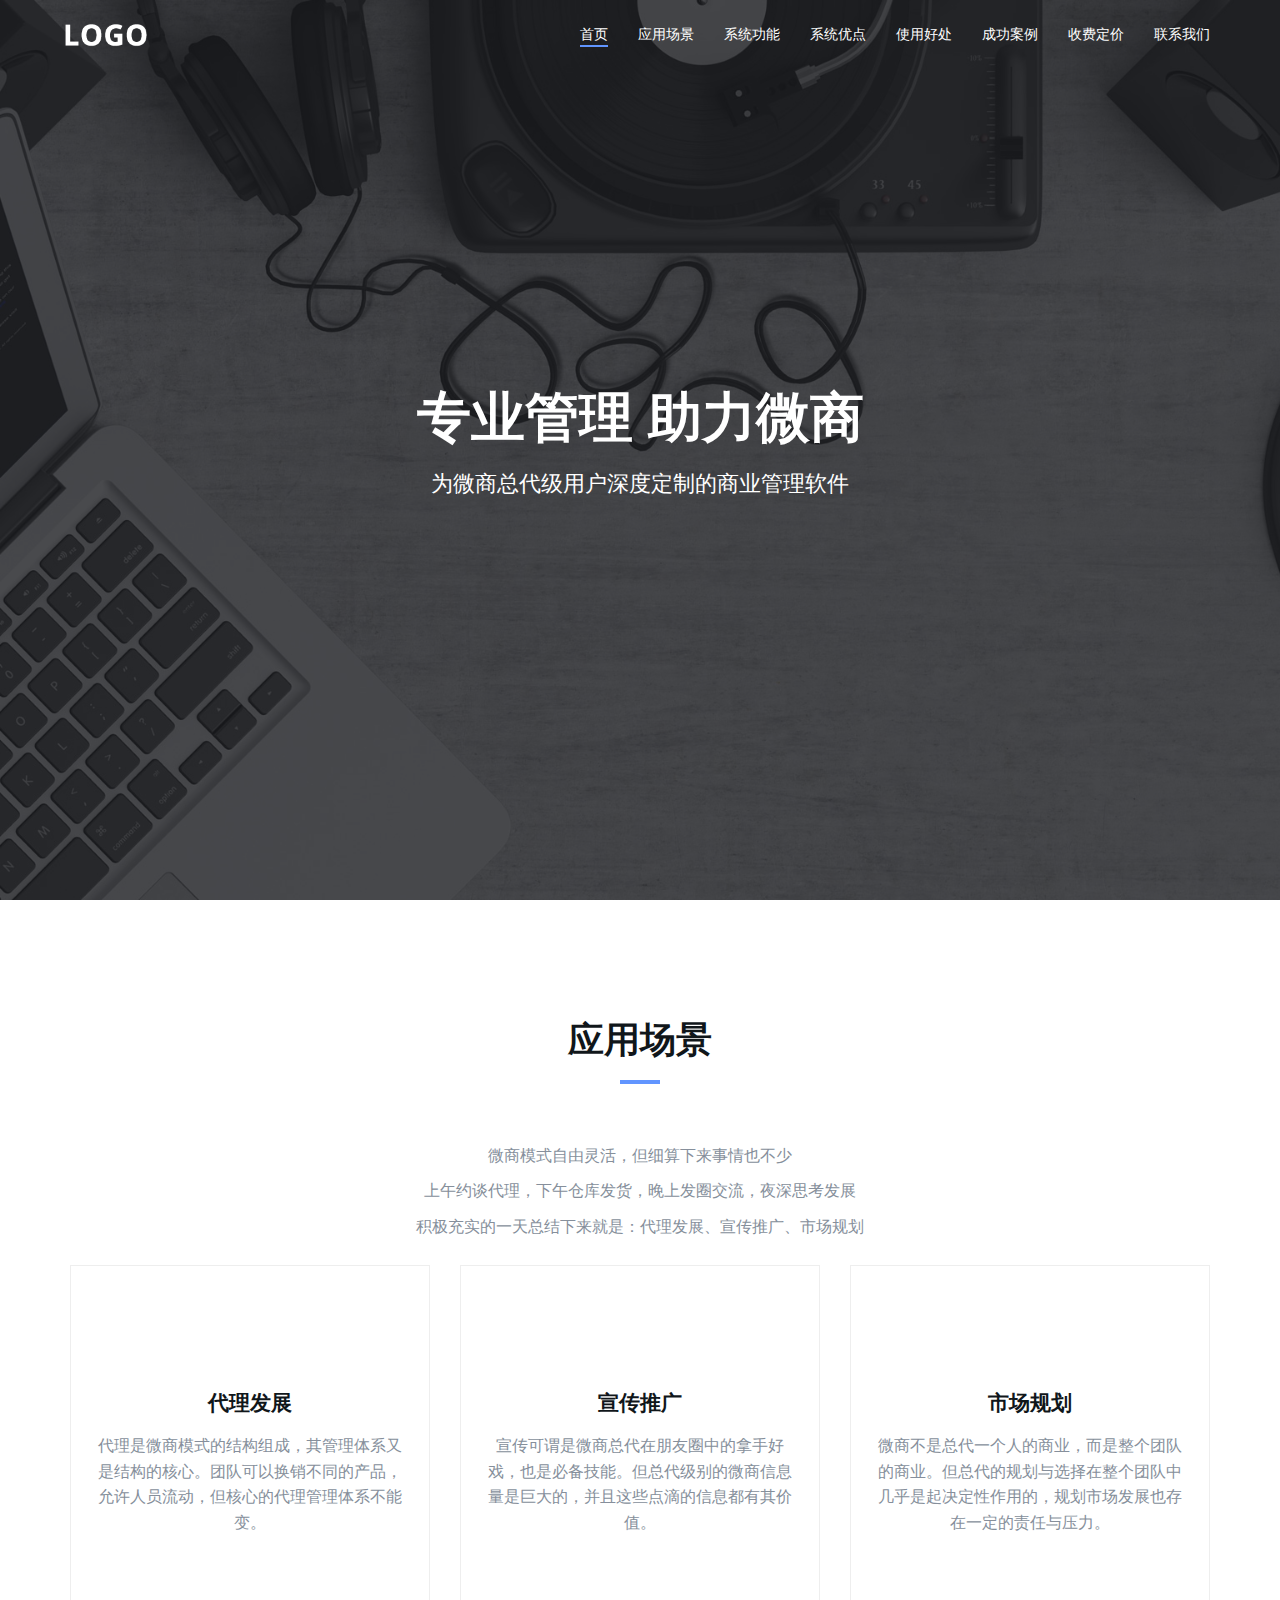
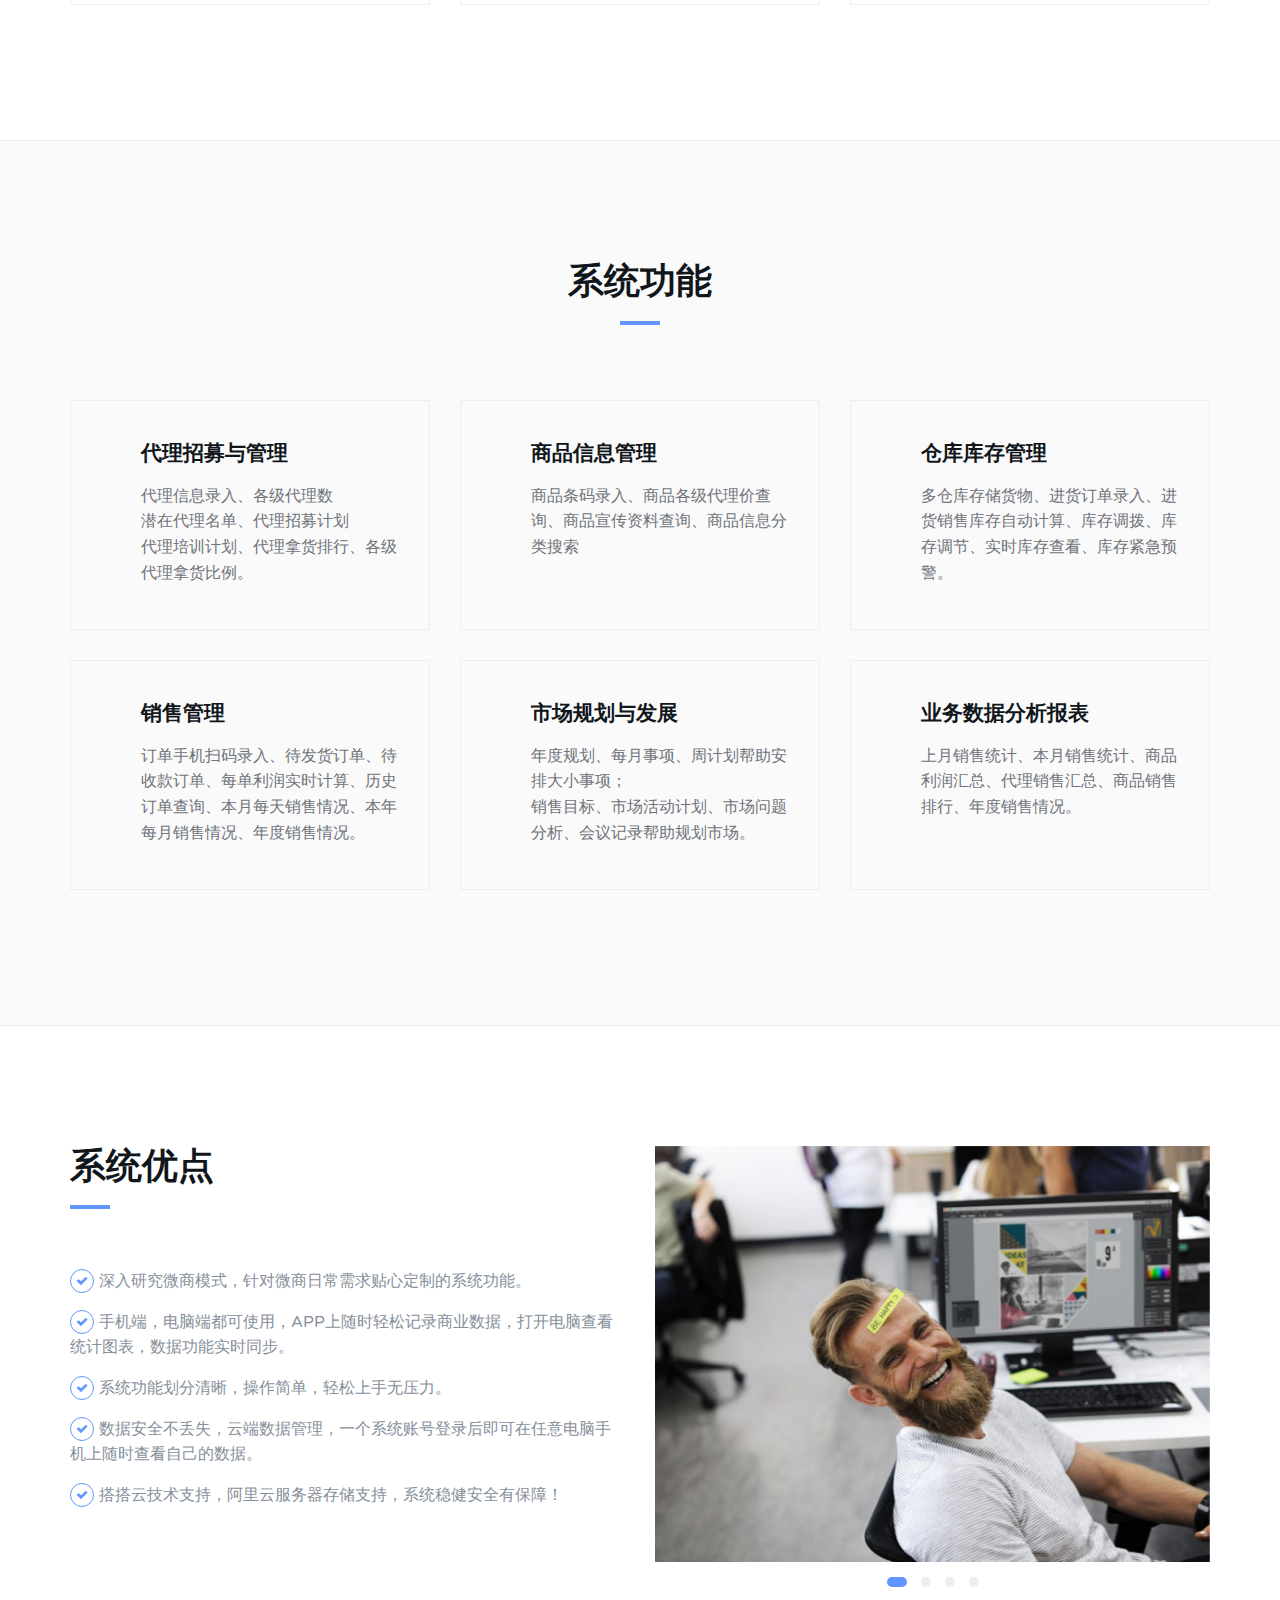
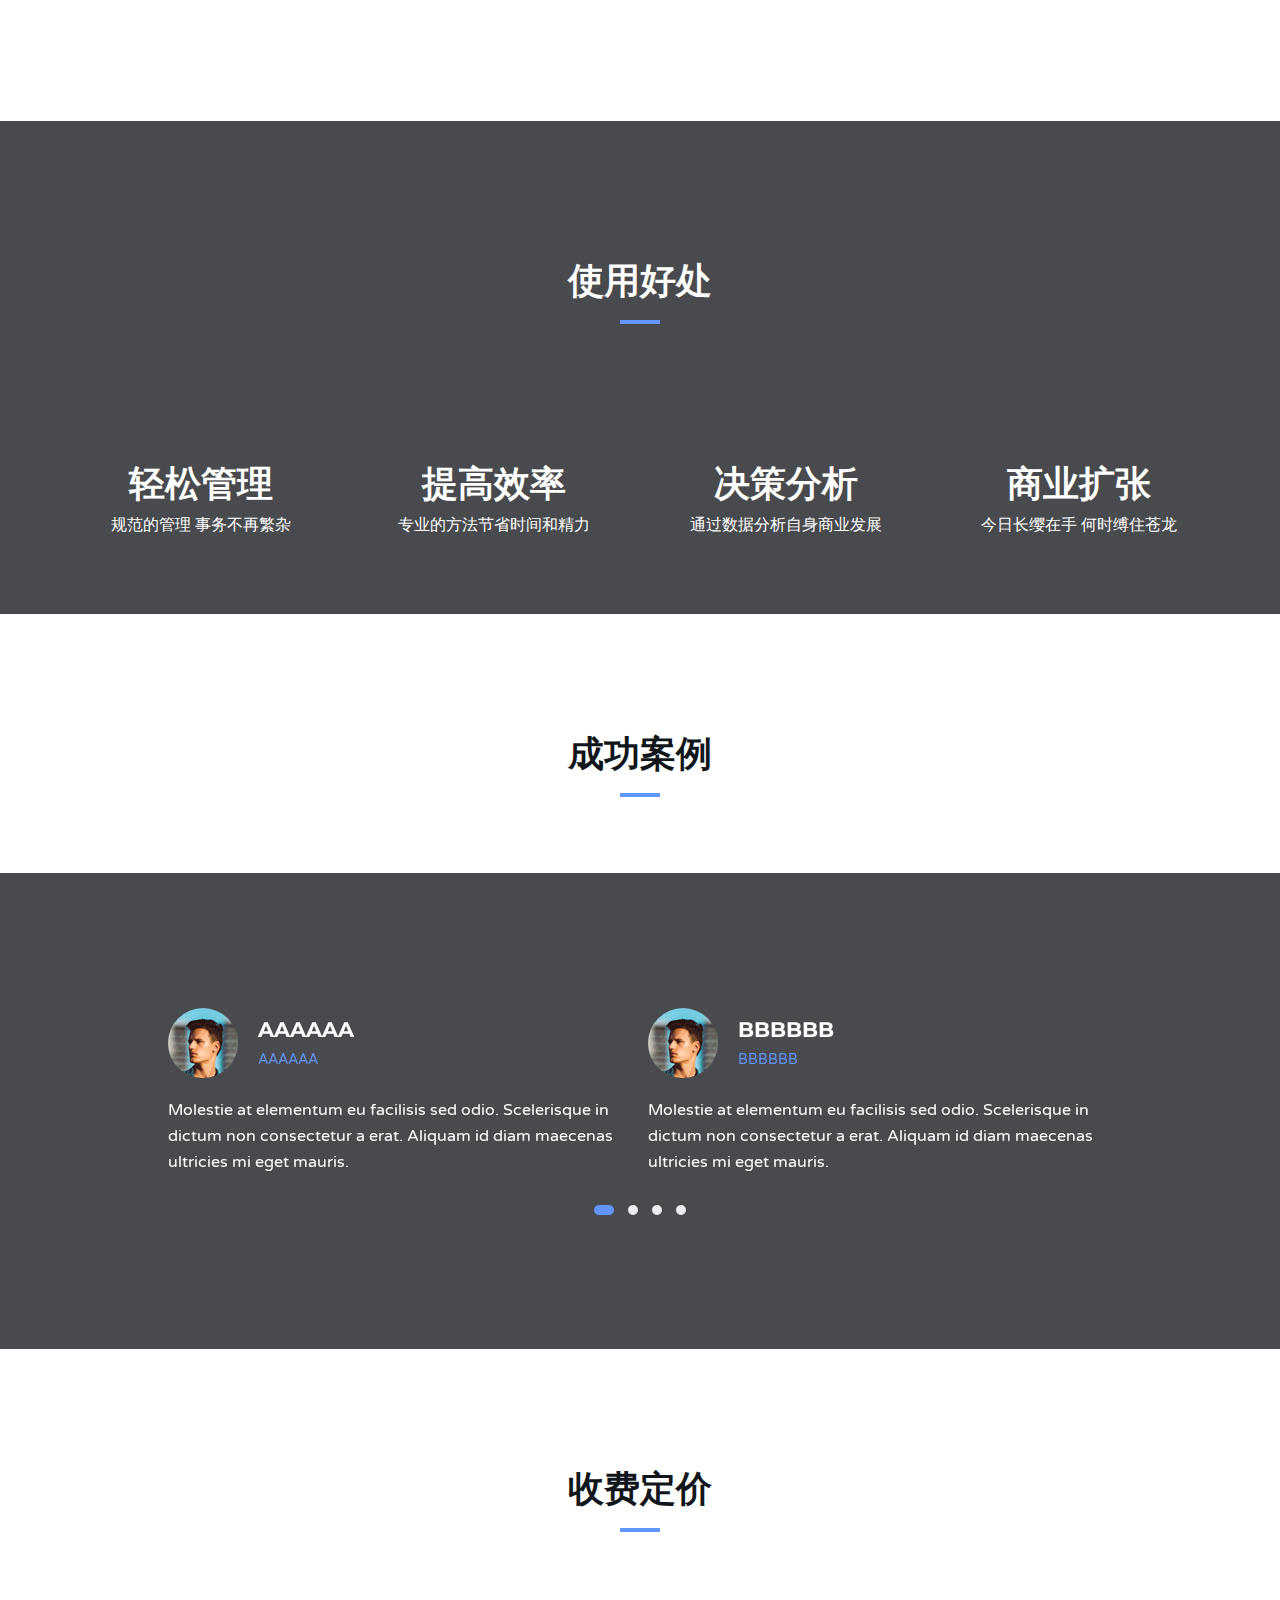
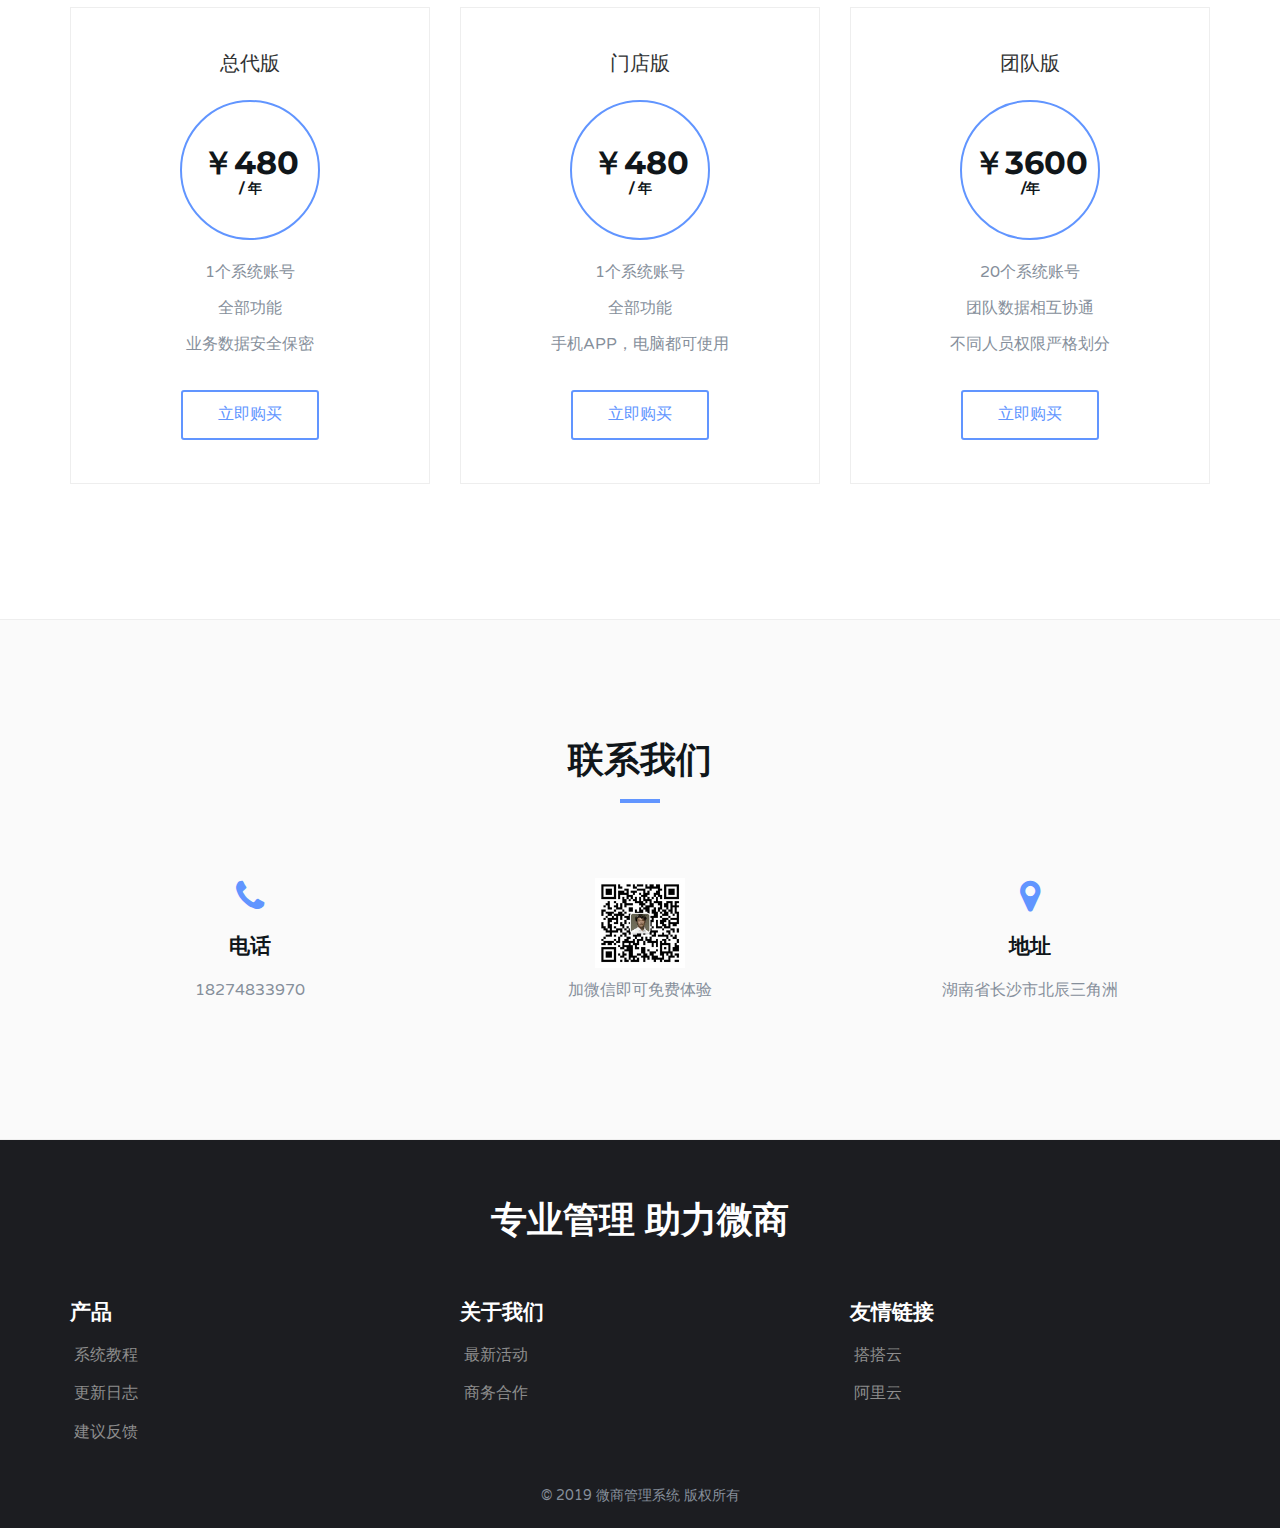
<file: index.html>
<!DOCTYPE html>
<html lang="en">

<head>
	<meta charset="utf-8">
	<meta http-equiv="X-UA-Compatible" content="IE=edge">
	<meta name="viewport" content="width=device-width, initial-scale=1">
	<!-- The above 3 meta tags *must* come first in the head; any other head content must come *after* these tags -->

	<title>微商管理系统</title>

	<!-- Google font -->
	<link href="https://fonts.googleapis.com/css?family=Montserrat:400,700%7CVarela+Round" rel="stylesheet">

	<!-- Bootstrap -->
	<link type="text/css" rel="stylesheet" href="css/bootstrap.min.css" />

	<!-- Owl Carousel -->
	<link type="text/css" rel="stylesheet" href="css/owl.carousel.css" />
	<link type="text/css" rel="stylesheet" href="css/owl.theme.default.css" />

	<!-- Magnific Popup -->
	<link type="text/css" rel="stylesheet" href="css/magnific-popup.css" />

	<!-- Font Awesome Icon -->
	<link rel="stylesheet" href="css/font-awesome.min.css">


	<!-- Custom stlylesheet -->
	<link type="text/css" rel="stylesheet" href="css/style.css" />


	<script type="text/javascript" src="js/jquery.min.js"></script>

	<!-- HTML5 shim and Respond.js for IE8 support of HTML5 elements and media queries -->
	<!-- WARNING: Respond.js doesn't work if you view the page via file:// -->
	<!-- [if lt IE 9]>
		<script src="https://oss.maxcdn.com/html5shiv/3.7.3/html5shiv.min.js"></script>
		<script src="https://oss.maxcdn.com/respond/1.4.2/respond.min.js"></script>
	<![endif] -->

</head>

<body>
	<!-- Header -->
	<header id="home">
		<!-- Background Image -->
		<div class="bg-img" style="background-image: url('./img/background1.jpg');">
			<div class="overlay"></div>
		</div>
		<!-- /Background Image -->

		<!-- Nav -->
		<nav id="nav" class="navbar nav-transparent">
			<div class="container">

				<div class="navbar-header">
					<!-- Logo -->
					<div class="navbar-brand">
						<a href="index.html">
							<img class="logo" src="img/logo.png" alt="logo">
							<img class="logo-alt" src="img/logo-alt.png" alt="logo">
						</a>
					</div>
					<!-- /Logo -->

					<!-- Collapse nav button -->
					<div class="nav-collapse">
						<span></span>
					</div>
					<!-- /Collapse nav button -->
				</div>

				<!--  Main navigation  -->
				<ul class="main-nav nav navbar-nav navbar-right">
					<li><a href="#home">首页</a></li>
					<li><a href="#scene">应用场景</a></li>
					<li><a href="#function">系统功能</a></li>
					<li><a href="#advantage">系统优点</a></li>
					<li><a href="#benefit">使用好处</a></li>
					<li><a href="#case">成功案例</a></li>
					<li><a href="#pricing">收费定价</a></li>
					<li><a href="#contact">联系我们</a></li>

				</ul>
				<!-- /Main navigation -->

			</div>
		</nav>
		<!-- /Nav -->

		<!-- home wrapper -->
		<div class="home-wrapper">
			<div class="container">
				<div class="row">

					<!-- home content -->
					<div class="col-md-10 col-md-offset-1">
						<div class="home-content">
							<h1 class="white-text">专业管理 助力微商</h1>
							<p class="white-text" style="font-size:22px;">为微商总代级用户深度定制的商业管理软件
							</p>
							<!-- <button class="white-btn">Get Started!</button>
							<button class="main-btn">Learn more</button> -->
						</div>
					</div>
					<!-- /home content -->

				</div>
			</div>
		</div>
		<!-- /home wrapper -->

	</header>
	<!-- /Header -->

	<!-- 应用场景 -->
	<div id="scene" class="section md-padding">

		<!-- Container -->
		<div class="container">

			<!-- Row -->
			<div class="row">

				<!-- Section header -->
				<div class="section-header text-center">
					<h2 class="title">应用场景</h2>
				</div>
				<!-- /Section header -->
				<div class="scene-info">
					<p>微商模式自由灵活，但细算下来事情也不少</p>

					<p>上午约谈代理，下午仓库发货，晚上发圈交流，夜深思考发展</p>
					<!-- <p>上午咖啡厅约谈代理，下午忙着仓库发货，晚上发圈群内交流，夜深思考商业发展。</p> -->

					<p>积极充实的一天总结下来就是：代理发展、宣传推广、市场规划</p>
				</div>


				<div class="col-md-4">
					<div class="scene">
						<svg>
							<use xlink:href="#icon-weishangjinhuojiejuefangan"></use>
						</svg>

						<!-- 发掘潜在代理，策划招募活动，培训新人代理，扶持优质代理，维护团队关系。
						代理是微商模式的结构组成，其管理体系又是结构的核心。团队可以换销不同的产品，允许人员流动，但核心的代理管理体系不能变。
						用软件系统来呈现管理体系，将会更规范，更有力！ -->

						<h3>代理发展</h3>
						<p>
							代理是微商模式的结构组成，其管理体系又是结构的核心。团队可以换销不同的产品，允许人员流动，但核心的代理管理体系不能变。</br>
							</p>
						<!-- <a href="#function">了解更多</a> -->
					</div>
				</div>

				<div class="col-md-4">
					<div class="scene">
						<svg>
							<use xlink:href="#icon-guanfangzongdai_selected"></use>
						</svg>
						<!-- 收集资料，编辑文案，坚持发圈，激励伙伴，积极与团队分享信息。
							宣传可谓是微商总代在朋友圈中的拿手好戏，也是必备技能。但总代级别的微商信息量是巨大的，并且这些点滴的信息都有其价值。如果能有一款软件能够帮助总代们管理宣传信息，那该多好。 -->
						<h3>宣传推广</h3>
						<p>
							宣传可谓是微商总代在朋友圈中的拿手好戏，也是必备技能。但总代级别的微商信息量是巨大的，并且这些点滴的信息都有其价值。</p>
						<!-- <a href="#function">了解更多</a> -->
					</div>
				</div>

				<div class="col-md-4">
					<div class="scene">
						<svg>
							<use xlink:href="#icon-mendian"></use>
						</svg>
						<!-- 发掘新品，扩展渠道，寻求合作。
							微商不是总代一个人的商业，而是整个团队的商业。但总代的规划与选择在整个团队中几乎是起决定性作用的，规划市场发展也存在一定的责任与压力。
							及时发现团队销售问题，分析市场走向，避开商业危机 -->
						<h3>市场规划</h3>
						<p>
							微商不是总代一个人的商业，而是整个团队的商业。但总代的规划与选择在整个团队中几乎是起决定性作用的，规划市场发展也存在一定的责任与压力。
							</p>
						<!-- <a href="#function">了解更多</a> -->
					</div>
				</div>

			</div>
			<!-- /Row -->

		</div>
		<!-- /Container -->

	</div>
	<!-- /应用场景 -->



	<!-- 系统功能 -->
	<div id="function" class="section md-padding bg-grey">

		<!-- Container -->
		<div class="container">

			<!-- Row -->
			<div class="row">

				

				<!-- Section header -->
				<div class="section-header text-center">
					<h2 class="title">系统功能</h2>
				</div>
				<!-- /Section header -->

				<!-- service -->
				<div class="col-md-4 col-sm-6">
						<div class="service" id="s4">
	
							<svg>
								<use xlink:href="#icon-huiyuanguanli"></use>
							</svg>
	
							<!-- <i class="iconfont icon-huiyuanguanli"></i> -->
							<h3 id="h4">代理招募与管理</h3>
							<p id="p4">代理信息录入、各级代理数</br>潜在代理名单、代理招募计划</br>代理培训计划、代理拿货排行、各级代理拿货比例。</p>
							<script type="text/javascript">
								$("#s4").mouseover(function () {
									$("#p4").text("团队总代最关系莫过于发展代理，代理是微商销售体系的支架。系统以信息化技术，以及专业的微商代理管理策略，帮助微商总代系统化的管理发展团队代理。");
									$("#h4").text("实际用处：");
								})
								$("#s4").mouseout(function () {
									var text = "代理信息管理、各级代理数 \n 潜在代理名单、代理招募计划\n代理培训计划、代理拿货排行、各级代理拿货比例。";
									text=text.replace(/[\n\r]/g,'<br>')
									$("#p4").text(text);
									$("#h4").text("代理管理与招募");
								})
							</script>
						</div>
					</div>
					<!-- /service -->

				<!-- service -->
				<div class="col-md-4 col-sm-6">
					<div class="service" id="s1">

						<svg>
							<use xlink:href="#icon-huiyuanjifen"></use>
						</svg>
						<h3 id="h1">商品信息管理</h3>
						<p id="p1">商品条码录入、商品各级代理价查询、商品宣传资料查询、商品信息分类搜索</p>
						<script type="text/javascript">
							$("#s1").mouseover(function () {
								$("#p1").text("在手机APP或电脑上轻松查询商品信息，商品种类多，信息多都不再麻烦啦！");
								$("#h1").text("实际用处：");
							})
							$("#s1").mouseout(function () {
								$("#p1").text("商品条码录入、商品各级代理价查询、商品宣传资料查询、商品信息分类搜索、商品销售排行、商品利润率分析。");
								$("#h1").text("商品信息管理");
							})
						</script>

					</div>
				</div>
				<!-- /service -->

				<!-- service -->
				<div class="col-md-4 col-sm-6">
					<div class="service" id="s2">

						<svg>
							<use xlink:href="#icon-mendianguanli"></use>
						</svg>

						<!-- <i class="iconfont icon-mendianguanli"></i> -->
						<h3 id="h2">仓库库存管理</h3>
						<p id="p2">多仓库存储货物、进货订单录入、进货销售库存自动计算、库存调拨、库存调节、实时库存查看、库存紧急预警。</p>
						<script type="text/javascript">
							$("#s2").mouseover(function () {
								$("#p2").text("盘点库存不再需要跑去货物堆积如山的仓库，手机APP随时随地轻松查看库存。仓库情况了如指掌，该补货时就补货。");
								$("#h2").text("实际用处：");
							})
							$("#s2").mouseout(function () {
								$("#p2").text("多仓库存储货物、进货订单录入、进货销售库存自动计算、库存调拨、库存调节、实时库存查看、库存紧急预警。");
								$("#h2").text("仓库库存管理");
							})
						</script>
					</div>
				</div>
				<!-- /service -->

				<!-- service -->
				<div class="col-md-4 col-sm-6">
					<div class="service" id="s3">

						<svg>
							<use xlink:href="#icon-dingdantongji"></use>
						</svg>

						<!-- <i class="iconfont icon-dingdantongji"></i> -->
						<h3 id="h3">销售管理</h3>
						<p id="p3">订单手机扫码录入、待发货订单、待收款订单、每单利润实时计算、历史订单查询、本月每天销售情况、本年每月销售情况、年度销售情况。</p>
						<script type="text/javascript">
							$("#s3").mouseover(function () {
								$("#p3").text("销售可以赚钱，记录销售更可以为发掘赚钱模式提供直接的商业数据积累。把每一笔销售都记录下来是销售良好习惯，也是专业的销售必做事情。");
								$("#h3").text("实际用处：");
							})
							$("#s3").mouseout(function () {
								$("#p3").text("订单手机扫码录入、待发货订单、待收款订单、每单利润实时计算、历史订单查询、本月每天销售情况、本年每月销售情况、年度销售情况。");
								$("#h3").text("销售管理");
							})
						</script>
					</div>
				</div>
				<!-- /service -->

				

				<!-- service -->
				<div class="col-md-4 col-sm-6">
					<div class="service" id="s5">

						<svg>
							<use xlink:href="#icon-yingshoubaobiao"></use>
						</svg>

						<h3 id="h5">市场规划与发展</h3>
						<p id="p5">年度规划、每月事项、周计划帮助安排大小事项；</br>
							销售目标、市场活动计划、市场问题分析、会议记录帮助规划市场。</p>
						<script type="text/javascript">
							$("#s5").mouseover(function () {
								$("#p5").text("稳健迅猛的商业发展离不开优秀的市场规划。年度规划、每月事项、每周安排、市场活动策划井井有条的规划着市场发展。");
								$("#h5").text("实际用处：");
							})
							$("#s5").mouseout(function () {
								$("#p5").text("年度规划、每月事项、周计划帮助安排大小事项；\n销售目标、市场活动计划、市场问题分析、会议记录帮助规划市场。");
								$("#h5").text("市场规划与发展");
							})
						</script>
					</div>
				</div>
				<!-- /service -->

				<!-- service -->
				<div class="col-md-4 col-sm-6">
					<div class="service" id="s6">

						<svg>
							<use xlink:href="#icon-mendiantongji"></use>
						</svg>


						<!-- <i class="iconfont icon-mendiantongji"></i> -->
						<h3 id="h6">业务数据分析报表</h3>
						<p id="p6">上月销售统计、本月销售统计、商品利润汇总、代理销售汇总、商品销售排行、年度销售情况。</p>
						<script type="text/javascript">
							$("#s6").mouseover(function () {
								$("#p6").text("用直观易懂的图表展示各种商业数据，从不同的数据维度分析商业发展，助您的业务更上一层楼");
								$("#h6").text("实际用处：");
							})
							$("#s6").mouseout(function () {
								$("#p6").text("上月销售统计、本月销售统计、商品利润汇总、代理销售汇总、商品销售排行、商品利润率分析、年度销售情况。");
								$("#h6").text("业务数据分析报表");
							})
						</script>
					</div>
				</div>
				<!-- /service -->

			</div>
			<!-- /Row -->

		</div>
		<!-- /Container -->

	</div>
	<!-- /系统功能 -->

	<!-- 系统优点 -->
	<div id="advantage" class="section md-padding">

		<!-- Container -->
		<div class="container">

			<!-- Row -->
			<div class="row">

				<!-- why choose us content -->
				<div class="col-md-6">
					<div class="section-header">
						<h2 class="title">系统优点</h2>
					</div>
					<!-- <p>微商管理贴心定制，细节功能决定用户体验</p> -->
					<div class="feature">

						<!-- <svg>
							<use xlink:href="#icon-xin1"></use>
						</svg> -->

						<i class="fa fa-check"></i>
						<p>深入研究微商模式，针对微商日常需求贴心定制的系统功能。</p>
					</div>
					<div class="feature">
						<i class="fa fa-check"></i>

						<!-- <svg>
								<use xlink:href="#icon-huabanfuben"></use>
							</svg> -->
						<p>手机端，电脑端都可使用，APP上随时轻松记录商业数据，打开电脑查看统计图表，数据功能实时同步。</p>
					</div>
					<div class="feature">
						<i class="fa fa-check"></i>
						<!-- <svg>
								<use xlink:href="#icon-qingsongjieru"></use>
							</svg> -->
						<p>系统功能划分清晰，操作简单，轻松上手无压力。</p>
					</div>
					<div class="feature">
						<i class="fa fa-check"></i>
						<!-- <svg>
								<use xlink:href="#icon-shuju"></use>
							</svg> -->
						<p>数据安全不丢失，云端数据管理，一个系统账号登录后即可在任意电脑手机上随时查看自己的数据。</p>
					</div>
					<div class="feature">
						<i class="fa fa-check"></i>
						<!-- <svg>
								<use xlink:href="#icon-anquan"></use>
							</svg> -->
						<p>搭搭云技术支持，阿里云服务器存储支持，系统稳健安全有保障！</p>
					</div>
				</div>
				<!-- /why choose us content -->

				<!-- About slider -->
				<div class="col-md-6">
					<div id="about-slider" class="owl-carousel owl-theme">
						<img class="img-responsive" src="./img/about1.jpg" alt="">
						<img class="img-responsive" src="./img/about2.jpg" alt="">
						<img class="img-responsive" src="./img/about1.jpg" alt="">
						<img class="img-responsive" src="./img/about2.jpg" alt="">
					</div>
				</div>
				<!-- /About slider -->

			</div>
			<!-- /Row -->

		</div>
		<!-- /Container -->

	</div>
	<!-- /系统优点 -->

	<!-- 系统好处 -->
	<div id="benefit" class="section sm-padding ">

		<!-- Background Image -->
		<div class="bg-img" style="background-image: url('./img/background2.jpg');">
			<div class="overlay"></div>
		</div>
		<!-- /Background Image -->

		<!-- Section header -->
		<div class="section-header-white text-center">
			<h2 class="title">使用好处</h2>
		</div>
		<!-- /Section header -->

		<!-- Container -->
		<div class="container">

			<!-- Row -->
			<div class="row">

				<!-- number -->
				<div class="col-sm-3 col-xs-6">
					<div class="number">
						<!-- <i class="fa fa-users"></i> -->
						<svg>
							<use xlink:href="#icon-kafei"></use>
						</svg>

						<h3 class="white-text"><span class="counter">轻松管理</span></h3>
						<span class="white-text">规范的管理 事务不再繁杂</span>
					</div>
				</div>
				<!-- /number -->

				<!-- number -->
				<div class="col-sm-3 col-xs-6">
					<div class="number">
						<svg>
							<use xlink:href="#icon-shijian"></use>
						</svg>
						<h3 class="white-text"><span class="counter">提高效率</span></h3>
						<span class="white-text">专业的方法节省时间和精力</span>
					</div>
				</div>
				<!-- /number -->

				<!-- number -->
				<div class="col-sm-3 col-xs-6">
					<div class="number">
						<!-- <i class="fa fa-coffee"></i> -->

						<svg>
							<use xlink:href="#icon-juece1"></use>
						</svg>
						<h3 class="white-text"><span class="counter">决策分析</span></h3>
						<span class="white-text">通过数据分析自身商业发展</span>

					</div>
				</div>
				<!-- /number -->

				<!-- number -->
				<div class="col-sm-3 col-xs-6">
					<div class="number">
						<!-- <i class="fa fa-file"></i> -->
						<svg>
							<use xlink:href="#icon-zengchang"></use>
						</svg>
						<h3 class="white-text"><span class="counter">商业扩张</span></h3>
						<span class="white-text">今日长缨在手 何时缚住苍龙</span>
					</div>
				</div>
				<!-- /number -->

			</div>
			<!-- /Row -->

		</div>
		<!-- /Container -->

	</div>
	<!-- /系统好处 -->

	<!-- 成功案例 -->
	<div id="case" class="section md-paddingtop">

		<!-- Container -->
		<div class="container">

			<!-- Row -->
			<div class="row">

				<!-- Section header -->
				<div class="section-header text-center">
					<h2 class="title">成功案例</h2>
				</div>
				<!-- /Section header -->

			</div>
			<!-- /Row -->

		</div>
		<!-- /Container -->

	</div>
	<!-- /成功案例 -->

	<!-- 成功案例 -->
	<div id="testimonial" class="section md-padding">

		<!-- Background Image -->
		<div class="bg-img" style="background-image: url('./img/background3.jpg');">
			<div class="overlay"></div>
		</div>
		<!-- /Background Image -->

		<!-- Container -->
		<div class="container">

			<!-- Row -->
			<div class="row">

				<!-- Testimonial slider -->
				<div class="col-md-10 col-md-offset-1">
					<div id="testimonial-slider" class="owl-carousel owl-theme">

						<!-- testimonial -->
						<div class="testimonial">
							<div class="testimonial-meta">
								<img src="./img/perso2.jpg" alt="">
								<h3 class="white-text">AAAAAA</h3>
								<span>AAAAAA</span>
							</div>
							<p class="white-text">Molestie at elementum eu facilisis sed odio. Scelerisque in dictum non
								consectetur a erat.
								Aliquam id diam maecenas ultricies mi eget mauris.</p>
						</div>
						<!-- /testimonial -->
						<!-- testimonial -->
						<div class="testimonial">
							<div class="testimonial-meta">
								<img src="./img/perso2.jpg" alt="">
								<h3 class="white-text">BBBBBB</h3>
								<span>BBBBBB</span>
							</div>
							<p class="white-text">Molestie at elementum eu facilisis sed odio. Scelerisque in dictum non
								consectetur a erat.
								Aliquam id diam maecenas ultricies mi eget mauris.</p>
						</div>
						<!-- /testimonial -->
						<!-- testimonial -->
						<div class="testimonial">
							<div class="testimonial-meta">
								<img src="./img/perso2.jpg" alt="">
								<h3 class="white-text">CCCCCCC</h3>
								<span>CCCCCCC</span>
							</div>
							<p class="white-text">Molestie at elementum eu facilisis sed odio. Scelerisque in dictum non
								consectetur a erat.
								Aliquam id diam maecenas ultricies mi eget mauris.</p>
						</div>
						<!-- /testimonial -->

						<!-- testimonial -->
						<div class="testimonial">
							<div class="testimonial-meta">
								<img src="./img/perso2.jpg" alt="">
								<h3 class="white-text">DDDDDD</h3>
								<span>DDDDDD</span>
							</div>
							<p class="white-text">Molestie at elementum eu facilisis sed odio. Scelerisque in dictum non
								consectetur a erat.
								Aliquam id diam maecenas ultricies mi eget mauris.</p>
						</div>
						<!-- /testimonial -->

						<!-- testimonial -->
						<div class="testimonial">
							<div class="testimonial-meta">
								<img src="./img/perso2.jpg" alt="">
								<h3 class="white-text">EEEEEEE</h3>
								<span>EEEEEEE</span>
							</div>
							<p class="white-text">Molestie at elementum eu facilisis sed odio. Scelerisque in dictum non
								consectetur a erat.
								Aliquam id diam maecenas ultricies mi eget mauris.</p>
						</div>
						<!-- /testimonial -->

						<!-- testimonial -->
						<div class="testimonial">
							<div class="testimonial-meta">
								<img src="./img/perso2.jpg" alt="">
								<h3 class="white-text">FFFFFFF</h3>
								<span>FFFFFFF</span>
							</div>
							<p class="white-text">Molestie at elementum eu facilisis sed odio. Scelerisque in dictum non
								consectetur a erat.
								Aliquam id diam maecenas ultricies mi eget mauris.</p>
						</div>
						<!-- /testimonial -->

						<!-- testimonial -->
						<div class="testimonial">
							<div class="testimonial-meta">
								<img src="./img/perso2.jpg" alt="">
								<h3 class="white-text">GGGGGGG</h3>
								<span>GGGGGGG</span>
							</div>
							<p class="white-text">Molestie at elementum eu facilisis sed odio. Scelerisque in dictum non
								consectetur a erat.
								Aliquam id diam maecenas ultricies mi eget mauris.</p>
						</div>
						<!-- /testimonial -->



					</div>
				</div>
				<!-- /Testimonial slider -->

			</div>
			<!-- /Row -->

		</div>
		<!-- /Container -->

	</div>
	<!-- /成功案例 -->



	<!-- 收费定价 -->
	<div id="pricing" class="section md-padding">

		<!-- Container -->
		<div class="container">

			<!-- Row -->
			<div class="row">

				<!-- Section header -->
				<div class="section-header text-center">
					<h2 class="title">收费定价</h2>
				</div>
				<!-- /Section header -->

				<!-- pricing -->
				<div class="col-sm-4">
					<div class="pricing">
						<div class="price-head">
							<span class="price-title">总代版</span>
							<div class="price">
								<h3>￥480<span class="duration">/ 年</span></h3>
							</div>
						</div>
						<ul class="price-content">
							<li>
								<p>1个系统账号</p>
							</li>
							<li>
								<p>全部功能</p>
							</li>
							<li>
								<p>业务数据安全保密</p>
							</li>
						</ul>
						<div class="price-btn">
							<button class="outline-btn">立即购买</button>
						</div>
					</div>
				</div>
				<!-- /pricing -->

				<!-- pricing -->
				<div class="col-sm-4">
					<div class="pricing">
						<div class="price-head">
							<span class="price-title">门店版</span>
							<div class="price">
								<h3>￥480<span class="duration">/ 年</span></h3>
							</div>
						</div>
						<ul class="price-content">
							<li>
								<p>1个系统账号</p>
							</li>
							<li>
								<p>全部功能</p>
							</li>
							<li>
								<p>手机APP，电脑都可使用</p>
							</li>
						</ul>
						<div class="price-btn">
							<button class="outline-btn">立即购买</button>
						</div>
					</div>
				</div>
				<!-- /pricing -->



				<!-- pricing -->
				<div class="col-sm-4">
					<div class="pricing">
						<div class="price-head">
							<span class="price-title">团队版</span>
							<div class="price">
								<h3>￥3600<span class="duration">/年</span></h3>
							</div>
						</div>
						<ul class="price-content">
							<li>
								<p>20个系统账号</p>
							</li>
							<li>
								<p>团队数据相互协通</p>
							</li>
							<li>
								<p>不同人员权限严格划分</p>
							</li>
						</ul>
						<div class="price-btn">
							<button class="outline-btn">立即购买</button>
						</div>
					</div>
				</div>
				<!-- /pricing -->

			</div>
			<!-- Row -->

		</div>
		<!-- /Container -->

	</div>
	<!-- /收费定价 -->

	<div id="contact" class="section md-padding bg-grey">

		<!-- Container -->
		<div class="container">

			<!-- Row -->
			<div class="row">

				<!-- Section-header -->
				<div class="section-header text-center">
					<h2 class="title">联系我们</h2>
				</div>
				<!-- /Section-header -->

				<!-- contact -->
				<div class="col-sm-4">
					<div class="contact">
						<i class="fa fa-phone"></i>
						<h3>电话</h3>
						<p>18274833970</p>
					</div>
				</div>
				<!-- /contact -->

				<!-- contact -->
				<div class="col-sm-4">
					<div class="contact">
						<img class="wscode" src="img/wxcode160.jpg" alt="logo">
						<p>加微信即可免费体验</p>
					</div>
				</div>
				<!-- /contact -->

				<!-- contact -->
				<div class="col-sm-4">
					<div class="contact">
						<i class="fa fa-map-marker"></i>
						<h3>地址</h3>
						<p>湖南省长沙市北辰三角洲</p>
					</div>
				</div>
				<!-- /contact -->



			</div>
			<!-- /Row -->

		</div>
		<!-- /Container -->

	</div>
	<!-- /Contact -->


	<!-- Footer -->
	<footer id="footer" class="footer-padding bg-dark">

		<div class="section-header-white-bottom text-center">
			<h2>专业管理 助力微商</h2>
		</div>

		<!-- Container -->
		<div class="container">
			<!-- Row -->
			<div class="row">
				<div class="col-md-4">

					<h3 class="footer-title">产品</h3>
					<ul class="footer-follow">
						<li><a href="#">系统教程</a></li>
						<li><a href="#">更新日志</a></li>
						<li><a href="#">建议反馈</a></li>
					</ul>
				</div>

				<div class="col-md-4">
					<h3 class="footer-title">关于我们</h3>
					<ul class="footer-follow">
						<li><a href="#">最新活动</a></li>
						<li><a href="#">商务合作</a></li>
					</ul>
				</div>

				<div class="col-md-4">

					<h3 class="footer-title">友情链接</h3>
					<ul class="footer-follow">
						<li><a href="https://www.dadayun.cn" target="view_window">搭搭云</a></li>
						<li><a href="https://aliyun.com" target="view_window">阿里云</a></li>
					</ul>
				</div>

				<!-- <div class="col-md-4">
					<h3 class="footer-title">微商学院</h3>
					<ul class="footer-follow">
						<li><a href="#">搭搭云</a></li>
						<li><a href="#">阿里云</a></li>
					</ul>
				</div> -->

			</div>
			<!-- /Row -->

		</div>
		<!-- /Container -->

		<!-- footer copyright -->
		<div class="footer-copyright">
			<p> © 2019 微商管理系统 版权所有</p>
		</div>
		<!-- /footer copyright -->

	</footer>
	<!-- /Footer -->

	<!-- Back to top -->
	<div id="back-to-top"></div>
	<!-- /Back to top -->

	<!-- Preloader -->
	<div id="preloader">
		<div class="preloader">
			<span></span>
			<span></span>
			<span></span>
			<span></span>
		</div>
	</div>
	<!-- /Preloader -->

	<!-- jQuery Plugins -->

	<script type="text/javascript" src="js/bootstrap.min.js"></script>
	<script type="text/javascript" src="js/owl.carousel.min.js"></script>
	<script type="text/javascript" src="js/jquery.magnific-popup.js"></script>
	<script type="text/javascript" src="js/main.js"></script>
	<script type="text/javascript" src="https://at.alicdn.com/t/font_1047797_g8zn9jiin7d.js"></script>

</body>

</html>
</file>
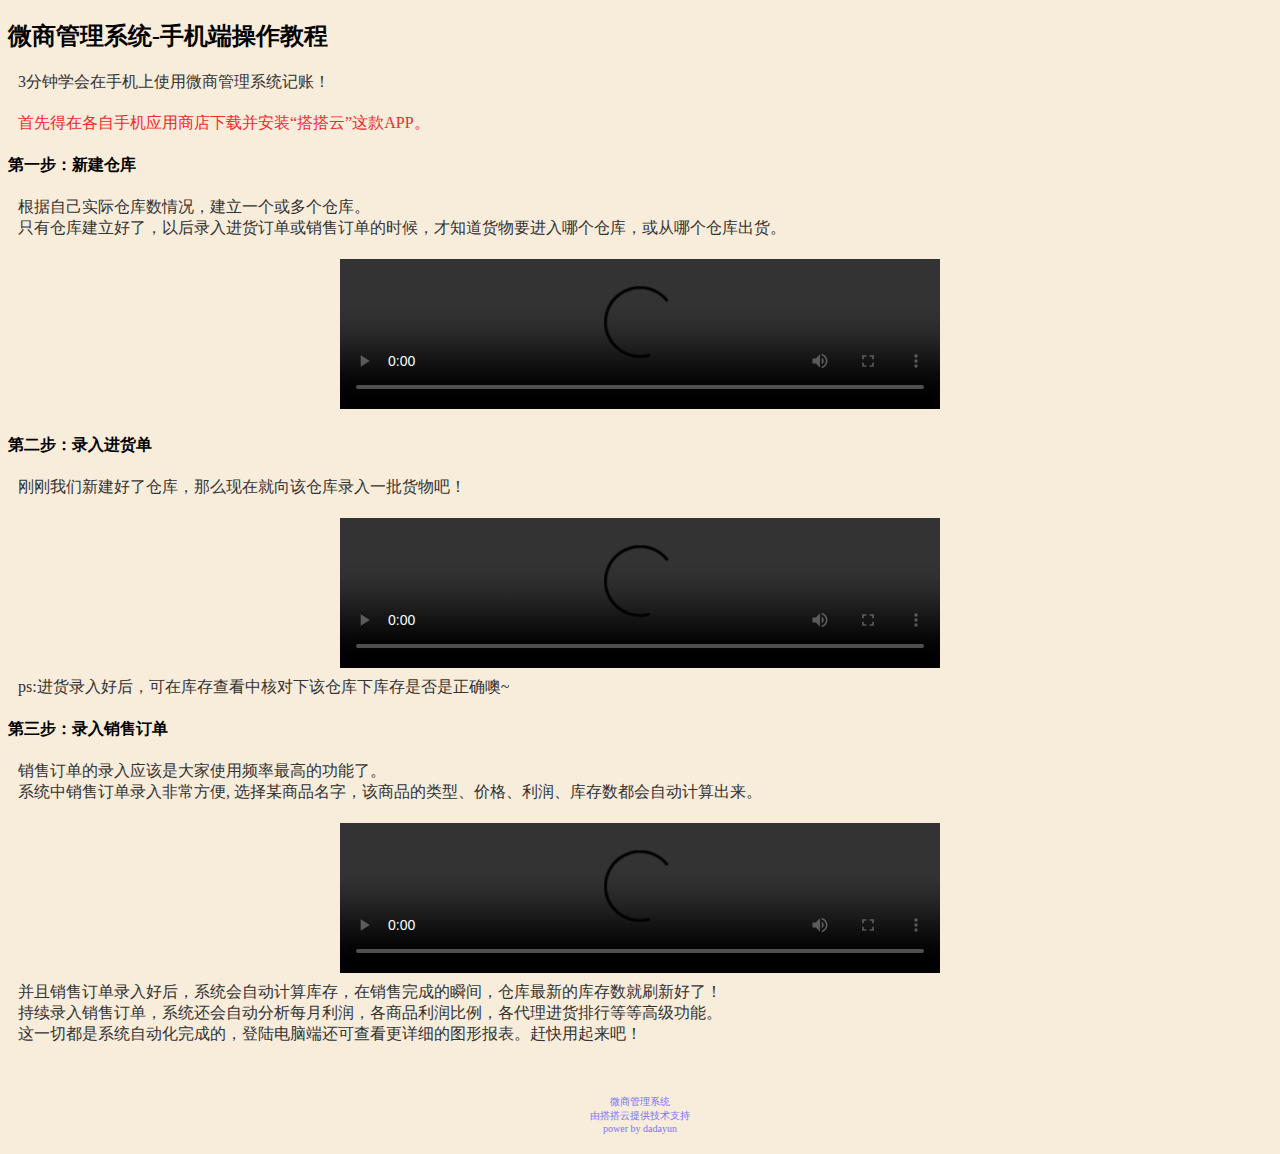
<file: page/tutorial/wshelper/tutorial_phone.html>
<!DOCTYPE HTML>
<html>

<head>
    <meta charset="utf-8">
    <meta content="width=device-width,height=device-height, initial-scale=1.0,maximum-scale=1.0,user-scalable=no" name="viewport">
    <meta content="target-densitydpi=device-dpi, width=750px, user-scalable=no" name="viewport">
    <meta content="yes" name="apple-mobile-web-app-capable">
    <link type="text/css" rel="stylesheet" href="./tutorial_phone.css" />

</head>
<meta charset="utf-8">
<body style="background-color: rgb(248, 236, 219)">
<!-- <body background="2.jpg" style=" background-repeat:repeat-y ;
/* background-size:0% 100%; */
background-attachment: fixed;"> -->
    <div>
        <h2>微商管理系统-手机端操作教程</h2>
        <p class="text_content">
            3分钟学会在手机上使用微商管理系统记账！
        </p>
        <p class="text_content_red" >首先得在各自手机应用商店下载并安装“搭搭云”这款APP。</p>
    </div>

    <h4>第一步：新建仓库</h4>
    <p class="text_content">根据自己实际仓库数情况，建立一个或多个仓库。<br />
        只有仓库建立好了，以后录入进货订单或销售订单的时候，才知道货物要进入哪个仓库，或从哪个仓库出货。</p>
    <div style="text-align: center;">
        <video controls="controls" height="100%" src="http://pm4vnf48b.bkt.clouddn.com/%E4%BB%93%E5%BA%93%E5%BD%95%E5%85%A5.mp4"
            width="600px">
            Your browser does not support the video tag.
        </video>
    </div>

    <h4>第二步：录入进货单</h4>
    <p class="text_content">刚刚我们新建好了仓库，那么现在就向该仓库录入一批货物吧！</p>
    <div style="text-align: center;">
        <video controls="controls" height="100%" src="http://pm4vnf48b.bkt.clouddn.com/%E8%BF%9B%E8%B4%A7%E5%BD%95%E5%85%A5.mp4"
            width="600px">
            Your browser does not support the video tag.
        </video>
    </div>
    <p class="text_content">ps:进货录入好后，可在库存查看中核对下该仓库下库存是否是正确噢~</p>

    <h4>第三步：录入销售订单</h4>
    <p class="text_content">销售订单的录入应该是大家使用频率最高的功能了。<br />
        系统中销售订单录入非常方便, 选择某商品名字，该商品的类型、价格、利润、库存数都会自动计算出来。<br />
    </p>
    <div style="text-align: center;">
        <video controls="controls" height="100%" src="http://pm4vnf48b.bkt.clouddn.com/%E9%94%80%E5%94%AE%E8%AE%A2%E5%8D%95%E5%BD%95%E5%85%A5.mp4"
            width="600px">
            Your browser does not support the video tag.
        </video>
    </div>
    <p class="text_content">
        并且销售订单录入好后，系统会自动计算库存，在销售完成的瞬间，仓库最新的库存数就刷新好了！<br />
        持续录入销售订单，系统还会自动分析每月利润，各商品利润比例，各代理进货排行等等高级功能。<br />
        这一切都是系统自动化完成的，登陆电脑端还可查看更详细的图形报表。赶快用起来吧！
    </p>
    <p class="text_power">
        微商管理系统<br />
        由搭搭云提供技术支持<br />
        power by dadayun

    </p>
</body>
</meta>

</html>
</file>
<file: css/style.css>
/*------------------------------------*\
	General
\*------------------------------------*/

/* -- typography -- */

body {
    font-family: 'Varela Round', sans-serif;
    font-size: 16px;
    line-height: 1.6;
    overflow-x: hidden;
    color: #868F9B;
}

h1, h2, h3, h4, h5, h6 {
    font-family: 'Montserrat', sans-serif;
    font-weight: 700;
    margin-top: 0px;
    margin-bottom: 20px;
    color: #10161A;
}

h1 {
    font-size: 54px;
}

h2 {
    font-size: 36px;
}

h3 {
    font-size: 21px;
}

h4 {
    font-size: 18px;
}

h5 {
    font-size: 16px;
}

a {
    color: #6195FF;
    text-decoration: none;
    -webkit-transition: 0.2s opacity;
    transition: 0.2s opacity;
}

a:hover, a:focus {
    text-decoration: none;
    outline: none;
    opacity: 0.8;
    color: #6195FF;
}

.main-color {
    color: #6195FF;
}

.white-text {
    color: #FFF;
}

::-moz-selection {
    background-color: #6195FF;
    color: #FFF;
}

::selection {
    background-color: #6195FF;
    color: #FFF;
}

ul, ol {
    margin: 0;
    padding: 0;
    list-style: none
}

.tlinks {
    text-indent: -9999px;
    height: 0;
    line-height: 0;
    font-size: 0;
    overflow: hidden;
}

/* -- section  -- */

.section {
    position: relative;
}

.md-padding {
    padding-top: 120px;
    padding-bottom: 120px;
}

.md-paddingtop {
    padding-top: 120px;
    padding-bottom: 16px;
}

.sm-padding {
    padding-top: 60px;
    padding-bottom: 60px;
}

.footer-padding {
    padding-top: 60px;
    padding-bottom: 20px;
}


/* --  background section  -- */

.bg-grey {
    background-color: #FAFAFA;
    border-top: 1px solid #EEE;
    border-bottom: 1px solid #EEE;
}

.bg-dark {
    background-color: #1C1D21;
}

/* --  background image section  -- */

.bg-img {
    position: absolute;
    left: 0;
    top: 0;
    right: 0;
    bottom: 0;
    z-index: -1;
    background-position: center;
    background-size: cover;
    background-attachment: fixed;
}

.bg-img .overlay {
    position: absolute;
    left: 0;
    top: 0;
    right: 0;
    bottom: 0;
    opacity: .8;
    background: #1C1D21;
}

/* --  section header  -- */

.section-header {
    position: relative;
    margin-bottom: 60px;
}



.section-header .title {
    text-transform: capitalize;
}


.section-header-white {
    position: relative;
    margin-bottom: 60px;
    margin-top: 80px;
}

.section-header-white h2{
    color: #FFF;
}


.section-header-white-bottom {
    position: relative;
    margin-bottom: 60px;
}


.section-header-white-bottom h2{
    color: #FFF;
}

.title:after {
    content: "";
    display: block;
    height: 4px;
    width: 40px;
    background-color: #6195FF;
    margin-top: 20px;
}

.text-center .title:after {
    margin: 20px auto 0px;
}

/* --  Input  -- */

input[type="text"], input[type="email"], input[type="password"], input[type="number"], input[type="date"], input[type="url"], input[type="tel"], textarea {
    height: 40px;
    width: 100%;
    border: none;
    background: #F4F4F4;
    border-bottom: 2px solid #EEE;
    color: #354052;
    padding: 0px 10px;
    opacity: 0.5;
    -webkit-transition: 0.2s border-color, 0.2s opacity;
    transition: 0.2s border-color, 0.2s opacity;
}

textarea {
    padding: 10px 10px;
    min-height: 80px;
    resize: vertical;
}

input[type="text"]:focus, input[type="email"]:focus, input[type="password"]:focus, input[type="number"]:focus, input[type="date"]:focus, input[type="url"]:focus, input[type="tel"]:focus, textarea:focus {
    border-color: #6195FF;
    opacity: 1;
}

/* --  Buttons  -- */

.main-btn, .white-btn, .outline-btn {
    display: inline-block;
    padding: 10px 35px;
    margin: 3px;
    border: 2px solid transparent;
    border-radius: 3px;
    -webkit-transition: 0.2s opacity;
    transition: 0.2s opacity;
}

.main-btn {
    background: #6195FF;
    color: #FFF;
}

.white-btn {
    background: #FFF;
    color: #10161A !important;
}

.outline-btn {
    background: transparent;
    color: #6195FF !important;
    border-color: #6195FF;
}

.main-btn:hover, .white-btn:hover, .outline-btn:hover {
    opacity: 0.8;
}

/*------------------------------------*\
	Logo
\*------------------------------------*/

.navbar-brand {
    padding: 0;
}

.navbar-brand .logo, .navbar-brand .logo-alt {
    max-height: 50px;
    display: block;
}

#nav:not(.nav-transparent):not(.fixed-nav) .navbar-brand .logo-alt {
    display: none;
}

#nav.nav-transparent:not(.fixed-nav) .navbar-brand .logo {
    display: none;
}

#nav.fixed-nav .navbar-brand .logo-alt {
    display: none;
}

@media only screen and (max-width: 767px) {
    #nav.nav-transparent .navbar-brand .logo-alt {
        display: none !important;
    }
    #nav.nav-transparent .navbar-brand .logo {
        display: block !important;
    }
}

/*------------------------------------*\
	Navigation
\*------------------------------------*/

#nav {
    padding: 10px 0px;
    background: #FFF;
    -webkit-transition: 0.2s padding;
    transition: 0.2s padding;
    z-index: 999;
}

#nav.navbar {
    border: none;
    border-radius: 0;
    margin-bottom: 0px;
}

#nav.fixed-nav {
    position: fixed;
    left: 0;
    right: 0;
    padding: 0px 0px;
    background-color: #FFF !important;
    border-bottom: 1px solid #EEE;
}

#nav.nav-transparent {
    background: transparent;
}

/* -- default nav -- */

@media only screen and (min-width: 768px) {
    .main-nav li {
        padding: 0px 15px;
    }
    .main-nav li a {
        font-size: 14px;
        -webkit-transition: 0.2s color;
        transition: 0.2s color;
    }
    .main-nav>li>a {
        color: #10161A;
        padding: 15px 0px;
    }
    #nav.nav-transparent:not(.fixed-nav) .main-nav>li>a {
        color: #fff;
    }
    .main-nav>li>a:hover, .main-nav>li>a:focus, .main-nav>li.active>a {
        background: transparent;
        color: #6195FF;
    }
    .main-nav>li>a:after {
        content: "";
        display: block;
        background-color: #6195FF;
        height: 2px;
        width: 0%;
        -webkit-transition: 0.2s width;
        transition: 0.2s width;
    }
    .main-nav>li>a:hover:after, .main-nav>li.active>a:after {
        width: 100%;
    }
    /* dropdown */
    .has-dropdown {
        position: relative;
    }
    .has-dropdown>a:before {
        font-family: 'FontAwesome';
        content: "\f054";
        font-size: 6px;
        margin-left: 6px;
        float: right;
        -webkit-transform: rotate(90deg);
        -ms-transform: rotate(90deg);
        transform: rotate(90deg);
        -webkit-transition: 0.2s transform;
        transition: 0.2s transform;
    }
    .dropdown {
        position: absolute;
        right: -50%;
        top: 0;
        background-color: #6195FF;
        width: 200px;
        -webkit-box-shadow: 0px 5px 5px -5px rgba(53, 64, 82, 0.2);
        box-shadow: 0px 5px 5px -5px rgba(53, 64, 82, 0.2);
        -webkit-transform: translateY(15px) translateX(50%);
        -ms-transform: translateY(15px) translateX(50%);
        transform: translateY(15px) translateX(50%);
        opacity: 0;
        visibility: hidden;
        -webkit-transition: 0.2s all;
        transition: 0.2s all;
    }
    .main-nav>.has-dropdown>.dropdown {
        top: 100%;
        right: 50%;
    }
    .main-nav>.has-dropdown>.dropdown .dropdown.dropdown-left {
        right: 150%;
    }
    .dropdown li a {
        display: block;
        color: #FFF;
        border-top: 1px solid rgba(250, 250, 250, 0.1);
        padding: 10px 0px;
    }
    .dropdown li:nth-child(1) a {
        border-top: none;
    }
    .has-dropdown:hover>.dropdown {
        opacity: 1;
        visibility: visible;
        -webkit-transform: translateY(0px) translateX(50%);
        -ms-transform: translateY(0px) translateX(50%);
        transform: translateY(0px) translateX(50%);
    }
    .has-dropdown:hover>a:before {
        -webkit-transform: rotate(0deg);
        -ms-transform: rotate(0deg);
        transform: rotate(0deg);
    }
    .nav-collapse {
        display: none;
    }
}

/* -- mobile nav -- */

@media only screen and (max-width: 767px) {
    #nav {
        padding: 0px 0px;
    }
    #nav.nav-transparent {
        background: #FFF;
    }
    .main-nav {
        position: fixed;
        right: 0;
        height: calc(100vh - 80px);
        -webkit-box-shadow: 0px 80px 0px 0px #1C1D21;
        box-shadow: 0px 80px 0px 0px #1C1D21;
        max-width: 250px;
        width: 0%;
        -webkit-transform: translateX(100%);
        -ms-transform: translateX(100%);
        transform: translateX(100%);
        margin: 0;
        overflow-y: auto;
        background: #1C1D21;
        -webkit-transition: 0.2s all;
        transition: 0.2s all;
    }
    #nav.open .main-nav {
        -webkit-transform: translateX(0%);
        -ms-transform: translateX(0%);
        transform: translateX(0%);
        width: 100%;
    }
    .main-nav li {
        border-top: 1px solid rgba(250, 250, 250, 0.1);
    }
    .main-nav li a {
        display: block;
        color: #FFF;
        -webkit-transition: 0.2s all;
        transition: 0.2s all;
    }
    .main-nav>li.active {
        border-left: 6px solid #6195FF;
    }
    .main-nav li a:hover, .main-nav li a:focus {
        background-color: #6195FF;
        color: #FFF;
        opacity: 1;
    }
    .has-dropdown>a:after {
        content: "\f054";
        font-family: 'FontAwesome';
        float: right;
        -webkit-transition: 0.2s -webkit-transform;
        transition: 0.2s -webkit-transform;
        transition: 0.2s transform;
        transition: 0.2s transform, 0.2s -webkit-transform;
    }
    .dropdown {
        opacity: 0;
        visibility: hidden;
        height: 0;
        background: rgba(250, 250, 250, 0.1);
    }
    .dropdown li a {
        padding: 6px 10px;
    }
    .has-dropdown.open-drop>a:after {
        -webkit-transform: rotate(90deg);
        -ms-transform: rotate(90deg);
        transform: rotate(90deg);
    }
    .has-dropdown.open-drop>.dropdown {
        opacity: 1;
        visibility: visible;
        height: auto;
        -webkit-transition: 0.2s all;
        transition: 0.2s all;
    }
}

/* -- nav btn collapse -- */

.nav-collapse {
    position: relative;
    float: right;
    width: 40px;
    height: 40px;
    margin-top: 5px;
    margin-right: 5px;
    cursor: pointer;
    z-index: 99999;
}

.nav-collapse span {
    display: block;
    -webkit-transform: translate(-50%, -50%);
    -ms-transform: translate(-50%, -50%);
    transform: translate(-50%, -50%);
    position: absolute;
    top: 50%;
    left: 50%;
    width: 25px;
}

.nav-collapse span:before, .nav-collapse span:after {
    content: "";
    display: block;
}

.nav-collapse span, .nav-collapse span:before, .nav-collapse span:after {
    height: 4px;
    background: #10161A;
    -webkit-transition: 0.2s all;
    transition: 0.2s all;
}

.nav-collapse span:before {
    -webkit-transform: translate(0%, 10px);
    -ms-transform: translate(0%, 10px);
    transform: translate(0%, 10px);
}

.nav-collapse span:after {
    -webkit-transform: translate(0%, -14px);
    -ms-transform: translate(0%, -14px);
    transform: translate(0%, -14px);
}

#nav.open .nav-collapse span {
    background: transparent;
}

#nav.open .nav-collapse span:before {
    -webkit-transform: translateY(0px) rotate(-135deg);
    -ms-transform: translateY(0px) rotate(-135deg);
    transform: translateY(0px) rotate(-135deg);
}

#nav.open .nav-collapse span:after {
    -webkit-transform: translateY(-4px) rotate(135deg);
    -ms-transform: translateY(-4px) rotate(135deg);
    transform: translateY(-4px) rotate(135deg);
}

/*------------------------------------*\
	Header
\*------------------------------------*/

header {
    position: relative;
}

#home {
    height: 100vh;
}

#home .home-wrapper {
    position: absolute;
    left: 0px;
    right: 0px;
    top: 50%;
    -webkit-transform: translateY(-50%);
    -ms-transform: translateY(-50%);
    transform: translateY(-50%);
    text-align: center;
}

.home-content h1 {
    text-transform: uppercase;
}

.home-content button {
    margin-top: 20px;
}

.header-wrapper h2 {
    display: inline-block;
    margin-bottom: 0px;
}

.header-wrapper .breadcrumb {
    float: right;
    background: transparent;
    margin-bottom: 0px;
}

.header-wrapper .breadcrumb .breadcrumb-item.active {
    color: #868F9B;
}

.breadcrumb>li+li:before {
    color: #868F9B;
}

/*------------------------------------*\
	scene
\*------------------------------------*/

.scene {
    position: relative;
    text-align: center;
    padding: 40px 20px;
    border: 1px solid #EEE;
    margin: 15px 0px;
    
}
.scene-info{
    text-align: center;
}

.scene p{
    min-height: 120px;
    /* text-align: left; */
}

.scene i {
    font-size: 36px;
    color: #6195FF;
    margin-bottom: 20px;
}
.scene svg {
    color: #6195FF;
    margin-bottom: 20px;
    width: 56px;
    height: 56px;
}

.scene:after {
    content: "";
    background-color: #1C1D21;
    position: absolute;
    left: 0;
    top: 0;
    bottom: 0;
    width: 0%;
    z-index: -1;
    -webkit-transition: 0.2s width;
    transition: 0.2s width;
}

.scene:hover:after {
    width: 100%;
}

.scene h3 {
    -webkit-transition: 0.2s color;
    transition: 0.2s color;
}

.scene:hover h3 {
    color: #fff;
}

.scene:hover p {
    color: rgb(233, 223, 223);
}





/*------------------------------------*\
	Portfolio
\*------------------------------------*/

.work {
    position: relative;
    padding: 20px;
}

.work>img {
    width: 100%;
}

.work .overlay {
    background: #1C1D21;
    position: absolute;
    top: 0px;
    left: 0px;
    right: 0px;
    bottom: 0px;
    opacity: 0;
    -webkit-transition: 0.2s opacity;
    transition: 0.2s opacity;
    -webkit-transition-delay: 0.2s;
    transition-delay: 0.2s;
}

.work:hover .overlay {
    -webkit-transition-delay: 0s;
    transition-delay: 0s;
    opacity: 0.8;
}

.work .work-content {
    position: absolute;
    left: 25px;
    right: 25px;
    top: 50%;
    text-align: center;
    -webkit-transform: translateY(-50%);
    -ms-transform: translateY(-50%);
    transform: translateY(-50%);
}

.work .work-content h3 {
    -webkit-transform: translateY(100%);
    -ms-transform: translateY(100%);
    transform: translateY(100%);
    opacity: 0;
    color: #FFF;
    margin-bottom: 10px;
    -webkit-transition: 0.2s all;
    transition: 0.2s all;
    -webkit-transition-delay: 0.1s;
    transition-delay: 0.1s;
}

.work:hover .work-content h3 {
    -webkit-transform: translateY(0%);
    -ms-transform: translateY(0%);
    transform: translateY(0%);
    opacity: 1;
    -webkit-transition-delay: 0.1s;
    transition-delay: 0.1s;
}

.work .work-content span {
    display: block;
    text-transform: uppercase;
    -webkit-transform: translateY(100%);
    -ms-transform: translateY(100%);
    transform: translateY(100%);
    opacity: 0;
    color: #6195FF;
    margin-bottom: 5px;
    -webkit-transition: 0.2s all;
    transition: 0.2s all;
    -webkit-transition-delay: 0.2s;
    transition-delay: 0.2s;
}

.work:hover .work-content span {
    -webkit-transform: translateY(0%);
    -ms-transform: translateY(0%);
    transform: translateY(0%);
    opacity: 1;
    -webkit-transition-delay: 0s;
    transition-delay: 0s;
}

.work .work-link {
    text-align: center;
    margin-top: 20px;
    opacity: 0;
    -webkit-transition: 0.2s opacity;
    transition: 0.2s opacity;
}

.work .work-link a {
    display: inline-block;
    width: 50px;
    height: 50px;
    background-color: #6195FF;
    color: #FFF;
    line-height: 50px;
    text-align: center;
}

.work:hover .work-link {
    -webkit-transition-delay: 0.2s;
    transition-delay: 0.2s;
    opacity: 1;
}

/*------------------------------------*\
	Services
\*------------------------------------*/

.service {
    position: relative;
    padding: 40px 20px 40px 70px;
    margin: 15px 0px;
    border: 1px solid #EEE;
    min-height: 230px;
    max-height: 230px;
    z-index: 1;
}

.service i {
    position: absolute;
    left: 20px;
    text-align: center;
    color: #6195FF;
    border-radius: 50%;
    font-size: 32px;
}

.service p {
    color: rgb(112, 116, 122);
}

.service svg {
    position: absolute;
    left: 20px;
    text-align: center;
    color: #6195FF;
    width: 32px;
    height: 32px;
}



.service:after {
    content: "";
    background-color: #1C1D21;
    position: absolute;
    left: 0;
    top: 0;
    bottom: 0;
    width: 0%;
    z-index: -1;
    -webkit-transition: 0.2s width;
    transition: 0.2s width;
}

.service:hover:after {
    width: 100%;
}

.service h3 {
    -webkit-transition: 0.2s color;
    transition: 0.2s color;
}

.service:hover h3 {
    color: #fff;
}

.service:hover p {
    color: #6195FF
}


/*------------------------------------*\
	Why choose us
\*------------------------------------*/

.feature {
    margin: 15px 0px;
}

.feature i {
    float: left;
    padding: 5px;
    border-radius: 50%;
    color: #6195FF;
    border: 1px solid #6195FF;
    margin-right: 5px;
    font-size: 12px;
}
.feature svg {
    float: left;
    padding: 2px;
    border-radius: 50%;
    color: #6195FF;
    border: 1px solid #6195FF;
    margin-right: 8px;
    width: 30px;
    height: 30px;
}

/*------------------------------------*\
	Numbers
\*------------------------------------*/

.number {
    text-align: center;
    margin: 15px 0px;
}

.number i {
    color: #6195FF;
    font-size: 36px;
    margin-bottom: 20px;
}
.number svg {
    color: #6195FF;
    font-size: 36px;
    width: 36px;
    height: 36px;
    margin-bottom: 20px;
}

.number h3 {
    font-size: 36px;
    margin-bottom: 10px;
}

/*------------------------------------*\
	Pricing
\*------------------------------------*/

.pricing {
    position: relative;
    text-align: center;
    border: 1px solid #EEE;
    background-color: #FFF;
    z-index: 11;
    margin: 15px 0px;
}

.pricing::after {
    content: "";
    background-color: #1C1D21;
    position: absolute;
    left: 0;
    right: 0;
    top: 0;
    height: 0%;
    z-index: -1;
    -webkit-transition: 0.2s height;
    transition: 0.2s height;
}

.pricing:hover:after {
    height: 100%;
}

.pricing .price-head {
    position: relative;
    margin-bottom: 20px;
}

.pricing .price-title {
    display: block;
    padding: 40px 0px 20px;
    text-transform: uppercase;
    -webkit-transition: 0.2s color;
    transition: 0.2s color;
    font-size: 20px;
    color: rgb(47, 50, 51);
}

.pricing:hover .price-title {
    color: #6195FF;
}

.pricing:hover li {
    color: rgb(196, 194, 194);
}

.pricing .price {
    position: relative;
    width: 140px;
    height: 140px;
    line-height: 140px;
    text-align: center;
    margin: auto;
    border-radius: 50%;
    border: 2px solid #6195FF;
}

.pricing .price h3 {
    font-size: 32px;
    margin: 0px;
    -webkit-transition: 0.2s color;
    transition: 0.2s color;
    -webkit-transform: translateY(-50%);
    -ms-transform: translateY(-50%);
    transform: translateY(-50%);
    top: 50%;
    position: absolute;
    left: 0;
    right: 0;
}

.pricing:hover .price h3 {
    color: #fff;
}

.pricing .duration {
    display: block;
    font-size: 14px;
    text-transform: uppercase;
    color: #10161A;
    -webkit-transition: 0.2s color;
    transition: 0.2s color;
}

.pricing:hover .duration {
    color: #fff;
}

.pricing .price-btn {
    padding-top: 20px;
    padding-bottom: 40px;
}

/*------------------------------------*\
	Testimonial
\*------------------------------------*/

.testimonial {
    margin: 15px 0px;
}

.testimonial-meta {
    position: relative;
    padding-left: 90px;
    height: 70px;
    margin-bottom: 20px;
    padding-top: 10px;
}

.testimonial img {
    position: absolute;
    left: 0;
    top: 0;
    width: 70px !important;
    height: 70px !important;
    border-radius: 50%;
}

.testimonial h3 {
    margin-bottom: 5px;
}

.testimonial span {
    font-size: 14px;
    color: #6195FF;
    text-transform: uppercase;
}




/*------------------------------------*\
	Contact
\*------------------------------------*/

.contact {
    margin: 15px 0px;
    text-align: center;
}

.contact i {
    font-size: 36px;
    color: #6195FF;
    margin-bottom: 20px;
}

.contact-form {
    text-align: center;
    margin-top: 40px;
}

.contact-form .input {
    margin-bottom: 20px;
}

.contact-form .input:nth-child(1), .contact-form .input:nth-child(2) {
    width: calc(50% - 10px);
}

.contact-form .input:nth-child(2) {
    margin-left: 15px;
}

/*------------------------------------*\
	Footer
\*------------------------------------*/

#footer {
    position: relative;
}

.footer-logo {
    text-align: center;
    margin-bottom: 40px;
}

.footer-logo>a>img {
    max-height: 80px;
}

.footer-follow {
    text-align: center;
    margin-bottom: 20px;
}

.footer-follow li {
    display: block;
    margin-right: 10px;
    margin-bottom: 13px;
    text-align: left;
}

.footer-follow li a {
    display: block;
    color: rgb(141, 141, 141);
    margin-left: 4px;
}



/* .footer-follow li a :link {
    color: #6195FF ;
}
.footer-follow li a :visited {
    color: #6195FF ;
} */
.footer-follow li a:hover {
    color: #6195FF;
}

.footer-title{
    color: #FFF;
}

.footer-copyright p {
    text-align: center;
    font-size: 14px;
    text-transform: uppercase;
    margin: 0;
    margin-top: 20px;
}

/*------------------------------------*\
	Responsive
\*------------------------------------*/

@media only screen and (max-width: 991px) {}

@media only screen and (max-width: 767px) {
    .section-header h2.title {
        font-size: 31.5px;
    }
    .main-btn, .default-btn, .outline-btn, .white-btn {
        padding: 8px 22px;
        font-size: 14px;
    }
    .home-content h1 {
        font-size: 36px;
    }
    .header-wrapper h2 {
        margin-bottom: 20px;
        text-align: center;
        display: block;
    }
    .header-wrapper .breadcrumb {
        float: none;
        text-align: center;
    }
}

@media only screen and (max-width: 480px) {
    #portfolio [class*='col-xs'] {
        width: 100%;
    }
    #numbers [class*='col-xs'] {
        width: 100%;
    }
    .contact-form .input:nth-child(1), .contact-form .input:nth-child(2) {
        width: 100%;
    }
    .contact-form .input:nth-child(2) {
        margin-left: 0px;
    }
    .reply-form form .input, .reply-form form .input {
        width: 100%;
    }
    .reply-form form .input:nth-child(2) {
        margin-left: 0px;
    }
    .blog-author .media .media-left {
        display: block;
        padding-right: 0;
        margin-bottom: 20px;
    }
    .blog-author .media {
        text-align: center;
    }
    .blog-author .media .media-heading .author-social {
        margin-top: 10px;
        float: none;
    }
    .blog-author .media .media-left img {
        margin: auto;
    }
    .blog-comments .media .media {
        margin: 0px -15px;
    }
}

/*------------------------------------*\
	Owl theme
\*------------------------------------*/

/* -- dots -- */

.owl-theme .owl-dots .owl-dot span {
    border: none;
    background: #EEE;
    -webkit-transition: 0.2s all;
    transition: 0.2s all;
}

.owl-theme .owl-dots .owl-dot:hover span {
    background: #6195FF;
}

.owl-theme .owl-dots .owl-dot.active span {
    background: #6195FF;
    width: 20px;
}

/* -- nav -- */

.owl-theme .owl-nav {
    opacity: 0;
    -webkit-transition: 0.2s opacity;
    transition: 0.2s opacity;
}

.owl-theme:hover .owl-nav {
    opacity: 1;
}

.owl-theme .owl-nav [class*='owl-'] {
    position: absolute;
    top: 50%;
    -webkit-transform: translateY(-50%);
    -ms-transform: translateY(-50%);
    transform: translateY(-50%);
    background: #6195FF;
    color: #FFF;
    padding: 0px;
    width: 50px;
    height: 50px;
    border-radius: 3px;
    line-height: 50px;
    margin: 0;
}

.owl-theme .owl-prev {
    left: 0px;
}

.owl-theme .owl-next {
    right: 0px;
}

.owl-theme .owl-nav [class*='owl-']:hover {
    opacity: 0.8;
    background: #6195FF;
}

/*------------------------------------*\
	Back to top
\*------------------------------------*/

#back-to-top {
    display: none;
    position: fixed;
    bottom: 20px;
    right: 20px;
    width: 50px;
    height: 50px;
    line-height: 50px;
    text-align: center;
    background: #6195FF;
    border-radius: 3px;
    color: #FFF;
    z-index: 9999;
    -webkit-transition: 0.2s opacity;
    transition: 0.2s opacity;
    cursor: pointer;
}

#back-to-top:after {
    content: "\f106";
    font-family: 'FontAwesome';
}

#back-to-top:hover {
    opacity: 0.8;
}

/*------------------------------------*\
	Preloader
\*------------------------------------*/

#preloader {
    position: fixed;
    left: 0;
    top: 0;
    bottom: 0;
    right: 0;
    background-color: #FFF;
    z-index: 99999;
}

.preloader {
    position: absolute;
    left: 50%;
    top: 50%;
    -webkit-transform: translate(-50%, -50%);
    -ms-transform: translate(-50%, -50%);
    transform: translate(-50%, -50%);
}

.preloader span {
    display: inline-block;
    background-color: #6195FF;
    width: 25px;
    height: 25px;
    -webkit-animation: 1s preload ease-in-out infinite;
    animation: preload 1s ease-in-out infinite;
    -webkit-transform: scale(0);
    -ms-transform: scale(0);
    transform: scale(0);
    border-radius: 50%;
}

.preloader span:nth-child(1) {
    -webkit-animation-delay: 0s;
    animation-delay: 0s;
}

.preloader span:nth-child(2) {
    -webkit-animation-delay: 0.1s;
    animation-delay: 0.1s;
}

.preloader span:nth-child(3) {
    -webkit-animation-delay: 0.15s;
    animation-delay: 0.15s;
}

.preloader span:nth-child(4) {
    -webkit-animation-delay: 0.2s;
    animation-delay: 0.2s;
}

@-webkit-keyframes preload {
    0% {
        -webkit-transform: scale(0);
        transform: scale(0);
    }
    50% {
        -webkit-transform: scale(1);
        transform: scale(1);
    }
    100% {
        -webkit-transform: scale(0);
        transform: scale(0);
    }
}

@keyframes preload {
    0% {
        -webkit-transform: scale(0);
        transform: scale(0);
    }
    50% {
        -webkit-transform: scale(1);
        transform: scale(1);
    }
    100% {
        -webkit-transform: scale(0);
        transform: scale(0);
    }
}

.icon {
    width: 1em; height: 1em;
    vertical-align: -0.15em;
    fill: currentColor;
    overflow: hidden;
 }
 .wscode{
     width: 90px;
     height: 90px;
     margin-bottom: 10px;
 }
</file>
<file: page/tutorial/wshelper/tutorial_phone.css>
.text_content {
    margin-left: 10px;
    margin-right: 10px;
    margin-top: 5px;
    margin-bottom: 20px;
    color: #333
}

.text_content_red {
    margin-left: 10px;
    margin-right: 10px;
    margin-top: 5px;
    margin-bottom: 20px;
    color: rgb(243, 42, 42)
}

.text_power {
    margin-left: 10px;
    margin-right: 10px;
    margin-top: 50px;
    margin-bottom: 20px;
    text-align: center;
    color: rgb(117, 117, 247);
    font-size: 10px;
    
}
</file>
